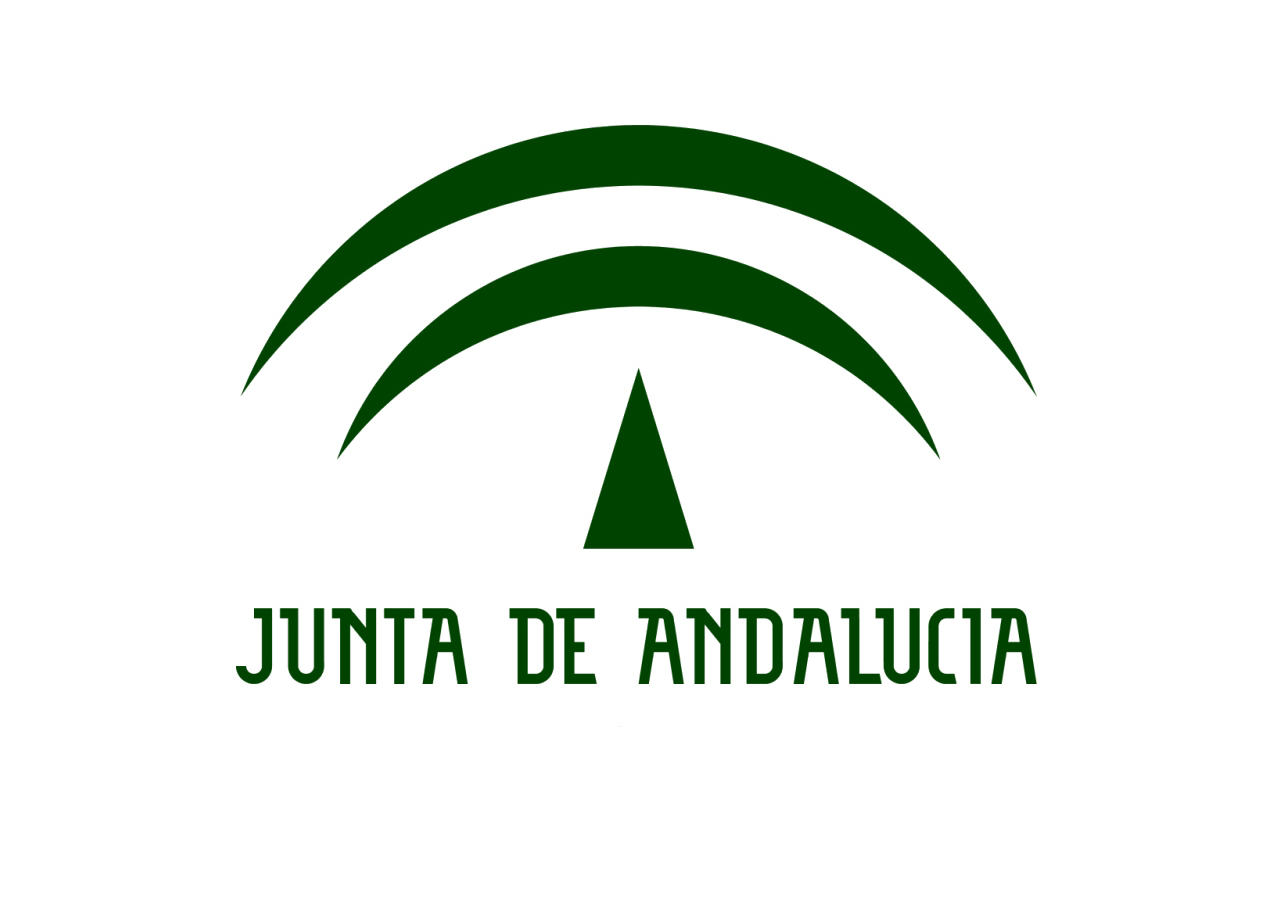
<file: conf/var/www/index.html>
<html>
    <head>
	    <meta http-equiv="Content-Type" content="text/html; charset=UTF-8">
		</head>
		<body bgcolor="#FFFFFF">
			<table width="100%" height="100%"><tbody>
				<tr valign="center">
						<td align="center">
				    		<img src="./img/junta.jpg">
			  		</td>
			  </tr>
			</tbody></table>
		</body>
</html>
</file>
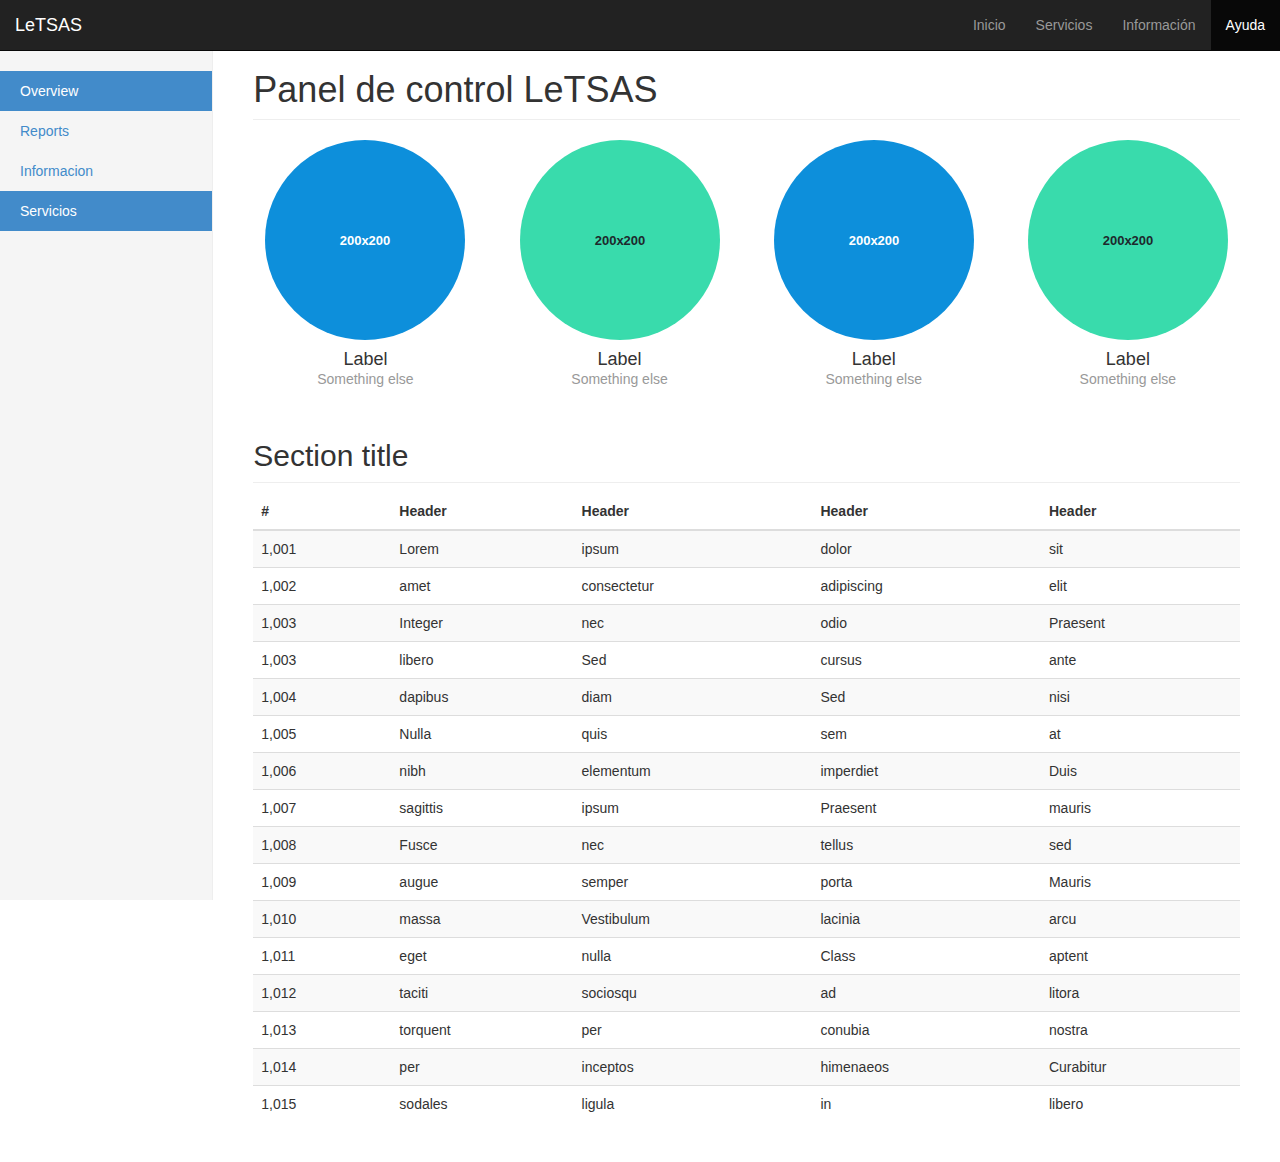
<file: conf/var/www/ayuda.html>
<!DOCTYPE html>
<html lang="en">
  <head>
    <meta charset="utf-8">
    <meta http-equiv="X-UA-Compatible" content="IE=edge">
    <meta name="viewport" content="width=device-width, initial-scale=1">
    <meta name="description" content="">
    <meta name="author" content="">
    <link rel="shortcut icon" href="favicon.ico">

    <title>Dashboard Template for Bootstrap</title>

    <!-- Bootstrap core CSS -->
    <link href="css/bootstrap.min.css" rel="stylesheet">

    <!-- Custom styles for this template -->
    <link href="css/dashboard.css" rel="stylesheet">

    <script src="js/holder.js"></script>

  </head>

  <body>

    <div class="navbar navbar-inverse navbar-fixed-top" role="navigation">
      <div class="container-fluid">
        <div class="navbar-header">
          <button type="button" class="navbar-toggle" data-toggle="collapse" data-target=".navbar-collapse">
            <span class="sr-only">Toggle navigation</span>
            <span class="icon-bar"></span>
            <span class="icon-bar"></span>
            <span class="icon-bar"></span>
          </button>
          <a class="navbar-brand" href="#">LeTSAS</a>
        </div>
        <div class="navbar-collapse collapse">
          <ul class="nav navbar-nav navbar-right">
            <li><a href="dashboard.html">Inicio</a></li>
            <li><a href="servicios.html">Servicios</a></li>
            <li><a href="informacion.html">Informaci&oacute;n</a></li>
            <li class="active"><a href="ayuda.html">Ayuda</a></li>
          </ul>
        </div>
      </div>
    </div>

    <div class="container-fluid">
      <div class="row">
        <div class="col-sm-3 col-md-2 sidebar">
          <ul class="nav nav-sidebar">
            <li class="active"><a href="#">Overview</a></li>
            <li><a href="#">Reports</a></li>
            <li><a href="#">Informacion</a></li>
            <li class="active"><a href="#">Servicios</a></li>
          </ul>
        </div>
        <div class="col-sm-9 col-sm-offset-3 col-md-10 col-md-offset-2 main">
          <h1 class="page-header">Panel de control LeTSAS</h1>

          <div class="row placeholders">
            <div class="col-xs-6 col-sm-3 placeholder">
              <img data-src="holder.js/200x200/auto/sky" class="img-responsive" alt="Generic placeholder thumbnail">
              <h4>Label</h4>
              <span class="text-muted">Something else</span>
            </div>
            <div class="col-xs-6 col-sm-3 placeholder">
              <img data-src="holder.js/200x200/auto/vine" class="img-responsive" alt="Generic placeholder thumbnail">
              <h4>Label</h4>
              <span class="text-muted">Something else</span>
            </div>
            <div class="col-xs-6 col-sm-3 placeholder">
              <img data-src="holder.js/200x200/auto/sky" class="img-responsive" alt="Generic placeholder thumbnail">
              <h4>Label</h4>
              <span class="text-muted">Something else</span>
            </div>
            <div class="col-xs-6 col-sm-3 placeholder">
              <img data-src="holder.js/200x200/auto/vine" class="img-responsive" alt="Generic placeholder thumbnail">
              <h4>Label</h4>
              <span class="text-muted">Something else</span>
            </div>
          </div>

          <h2 class="sub-header">Section title</h2>
          <div class="table-responsive">
            <table class="table table-striped">
              <thead>
                <tr>
                  <th>#</th>
                  <th>Header</th>
                  <th>Header</th>
                  <th>Header</th>
                  <th>Header</th>
                </tr>
              </thead>
              <tbody>
                <tr>
                  <td>1,001</td>
                  <td>Lorem</td>
                  <td>ipsum</td>
                  <td>dolor</td>
                  <td>sit</td>
                </tr>
                <tr>
                  <td>1,002</td>
                  <td>amet</td>
                  <td>consectetur</td>
                  <td>adipiscing</td>
                  <td>elit</td>
                </tr>
                <tr>
                  <td>1,003</td>
                  <td>Integer</td>
                  <td>nec</td>
                  <td>odio</td>
                  <td>Praesent</td>
                </tr>
                <tr>
                  <td>1,003</td>
                  <td>libero</td>
                  <td>Sed</td>
                  <td>cursus</td>
                  <td>ante</td>
                </tr>
                <tr>
                  <td>1,004</td>
                  <td>dapibus</td>
                  <td>diam</td>
                  <td>Sed</td>
                  <td>nisi</td>
                </tr>
                <tr>
                  <td>1,005</td>
                  <td>Nulla</td>
                  <td>quis</td>
                  <td>sem</td>
                  <td>at</td>
                </tr>
                <tr>
                  <td>1,006</td>
                  <td>nibh</td>
                  <td>elementum</td>
                  <td>imperdiet</td>
                  <td>Duis</td>
                </tr>
                <tr>
                  <td>1,007</td>
                  <td>sagittis</td>
                  <td>ipsum</td>
                  <td>Praesent</td>
                  <td>mauris</td>
                </tr>
                <tr>
                  <td>1,008</td>
                  <td>Fusce</td>
                  <td>nec</td>
                  <td>tellus</td>
                  <td>sed</td>
                </tr>
                <tr>
                  <td>1,009</td>
                  <td>augue</td>
                  <td>semper</td>
                  <td>porta</td>
                  <td>Mauris</td>
                </tr>
                <tr>
                  <td>1,010</td>
                  <td>massa</td>
                  <td>Vestibulum</td>
                  <td>lacinia</td>
                  <td>arcu</td>
                </tr>
                <tr>
                  <td>1,011</td>
                  <td>eget</td>
                  <td>nulla</td>
                  <td>Class</td>
                  <td>aptent</td>
                </tr>
                <tr>
                  <td>1,012</td>
                  <td>taciti</td>
                  <td>sociosqu</td>
                  <td>ad</td>
                  <td>litora</td>
                </tr>
                <tr>
                  <td>1,013</td>
                  <td>torquent</td>
                  <td>per</td>
                  <td>conubia</td>
                  <td>nostra</td>
                </tr>
                <tr>
                  <td>1,014</td>
                  <td>per</td>
                  <td>inceptos</td>
                  <td>himenaeos</td>
                  <td>Curabitur</td>
                </tr>
                <tr>
                  <td>1,015</td>
                  <td>sodales</td>
                  <td>ligula</td>
                  <td>in</td>
                  <td>libero</td>
                </tr>
              </tbody>
            </table>
          </div>
        </div>
      </div>
    </div>

    <!-- Bootstrap core JavaScript
    ================================================== -->
    <!-- Placed at the end of the document so the pages load faster -->
    <script src="js/jquery.min.js"></script>
    <script src="js/bootstrap.min.js"></script>
    <script src="js/docs.min.js"></script>
  </body>
</html>
</file>
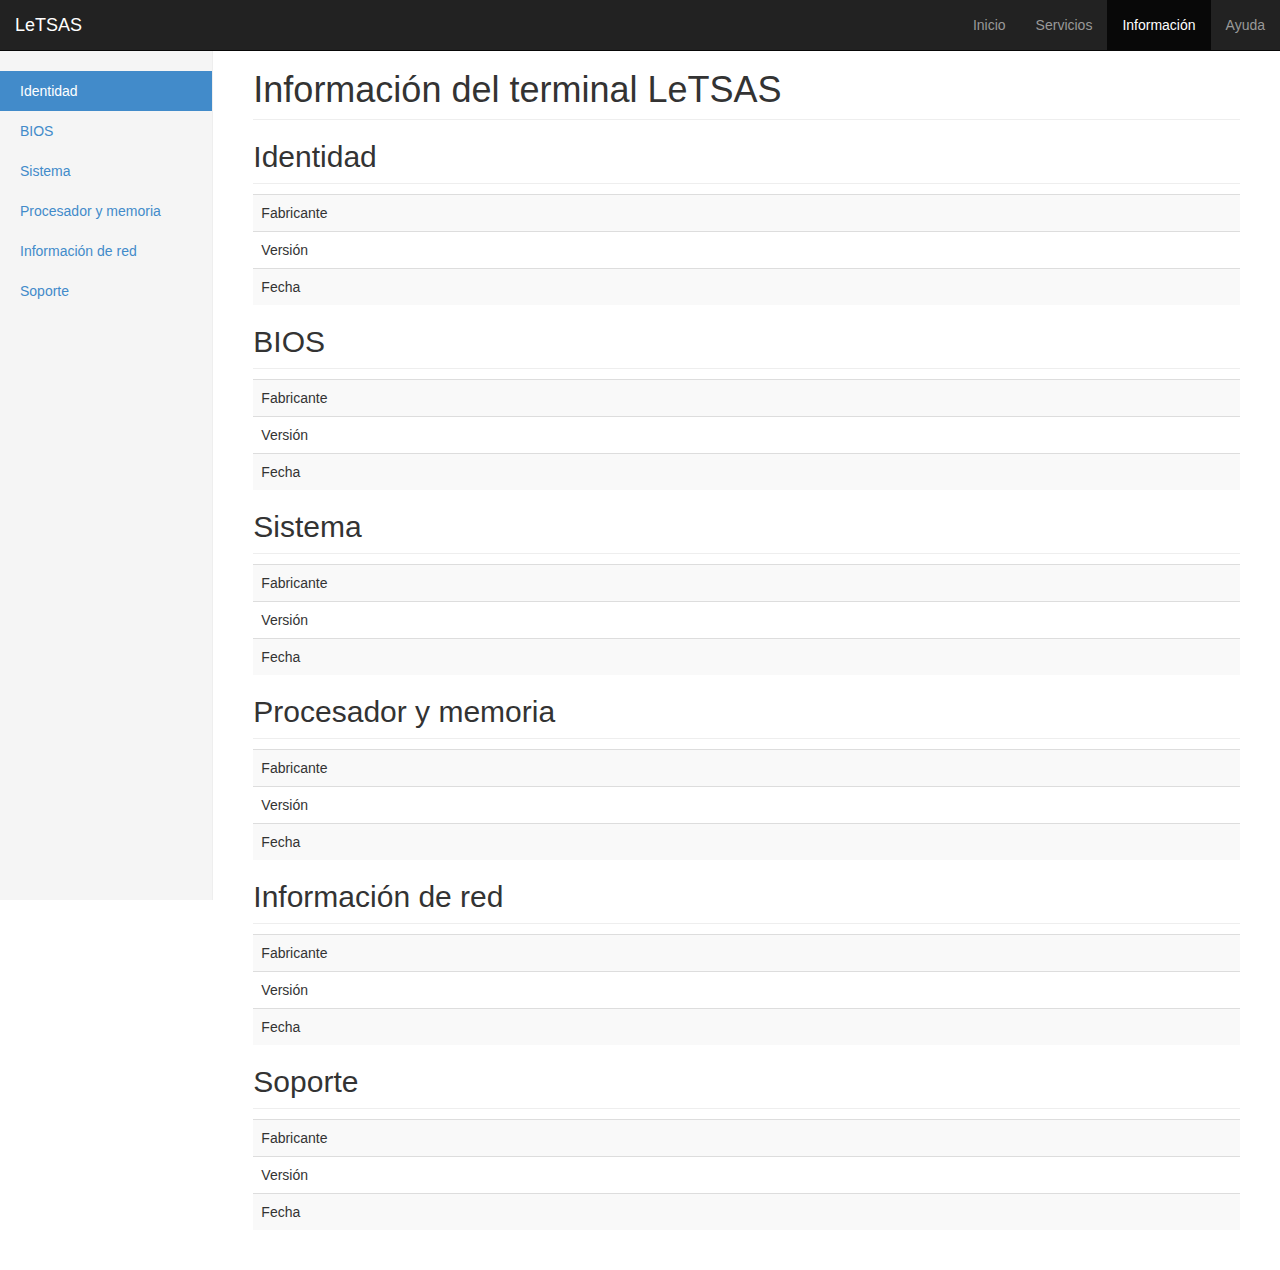
<file: conf/var/www/informacion.html>
<!DOCTYPE html>
<html lang="en">
  <head>
    <meta charset="utf-8">
    <meta http-equiv="X-UA-Compatible" content="IE=edge">
    <meta name="viewport" content="width=device-width, initial-scale=1">
    <meta name="description" content="">
    <meta name="author" content="">
    <link rel="shortcut icon" href="favicon.ico">

    <title>Dashboard Template for Bootstrap</title>

    <!-- Bootstrap core CSS -->
    <link href="css/bootstrap.min.css" rel="stylesheet">

    <!-- Custom styles for this template -->
    <link href="css/dashboard.css" rel="stylesheet">

    <script src="js/holder.js"></script>

  </head>

  <body>

    <div class="navbar navbar-inverse navbar-fixed-top" role="navigation">
      <div class="container-fluid">
        <div class="navbar-header">
          <button type="button" class="navbar-toggle" data-toggle="collapse" data-target=".navbar-collapse">
            <span class="sr-only">Toggle navigation</span>
            <span class="icon-bar"></span>
            <span class="icon-bar"></span>
            <span class="icon-bar"></span>
          </button>
          <a class="navbar-brand" href="#">LeTSAS</a>
        </div>
        <div class="navbar-collapse collapse">
          <ul class="nav navbar-nav navbar-right">
            <li><a href="dashboard.html">Inicio</a></li>
            <li><a href="servicios.html">Servicios</a></li>
            <li class="active"><a href="informacion.html">Informaci&oacute;n</a></li>
            <li><a href="ayuda.html">Ayuda</a></li>
          </ul>
          </ul>
        </div>
      </div>
    </div>

    <div class="container-fluid">
      <div class="row">
        <div class="col-sm-3 col-md-2 sidebar">
          <ul class="nav nav-sidebar">
            <li class="active"><a href="#identidad">Identidad</a></li>
            <li><a href="#bios">BIOS</a></li>
            <li><a href="#sistema">Sistema</a></li>
            <li><a href="#pym">Procesador y memoria</a></li>
            <li><a href="#informacion">Informaci&oacute;n de red</a></li>
            <li><a href="#soporte">Soporte</a></li>
          </ul>
        </div>
        <div class="col-sm-9 col-sm-offset-3 col-md-10 col-md-offset-2 main">
          <h1 class="page-header">Informaci&oacute;n del terminal LeTSAS</h1>

          <h2 class="sub-header" id="identidad">Identidad</h2>
          <div class="table-responsive">
            <table class="table table-striped">
              <tbody>
                <tr>
                  <td>Fabricante</td>
                  <td></td>
                </tr>
                <tr>
                  <td>Versi&oacute;n</td>
                  <td></td>
                </tr>
                <tr>
                  <td>Fecha</td>
                  <td></td>
                </tr>
             </tbody>
            </table>
          </div>
          <h2 class="sub-header" id="bios">BIOS</h2>
          <div class="table-responsive">
            <table class="table table-striped">
              <tbody>
                <tr>
                  <td>Fabricante</td>
                  <td></td>
                </tr>
                <tr>
                  <td>Versi&oacute;n</td>
                  <td></td>
                </tr>
                <tr>
                  <td>Fecha</td>
                  <td></td>
                </tr>
             </tbody>
            </table>
          </div>
          <h2 class="sub-header" id="sistema">Sistema</h2>
          <div class="table-responsive">
            <table class="table table-striped">
              <tbody>
                <tr>
                  <td>Fabricante</td>
                  <td></td>
                </tr>
                <tr>
                  <td>Versi&oacute;n</td>
                  <td></td>
                </tr>
                <tr>
                  <td>Fecha</td>
                  <td></td>
                </tr>
             </tbody>
            </table>
          </div>
          <h2 class="sub-header" id="pym">Procesador y memoria</h2>
          <div class="table-responsive">
            <table class="table table-striped">
              <tbody>
                <tr>
                  <td>Fabricante</td>
                  <td></td>
                </tr>
                <tr>
                  <td>Versi&oacute;n</td>
                  <td></td>
                </tr>
                <tr>
                  <td>Fecha</td>
                  <td></td>
                </tr>
             </tbody>
            </table>
          </div>
          <h2 class="sub-header" id="informacion">Informaci&oacute;n de red</h2>
          <div class="table-responsive">
            <table class="table table-striped">
              <tbody>
                <tr>
                  <td>Fabricante</td>
                  <td></td>
                </tr>
                <tr>
                  <td>Versi&oacute;n</td>
                  <td></td>
                </tr>
                <tr>
                  <td>Fecha</td>
                  <td></td>
                </tr>
             </tbody>
            </table>
          </div>
          <h2 class="sub-header" id="soporte">Soporte</h2>
          <div class="table-responsive">
            <table class="table table-striped">
              <tbody>
                <tr>
                  <td>Fabricante</td>
                  <td></td>
                </tr>
                <tr>
                  <td>Versi&oacute;n</td>
                  <td></td>
                </tr>
                <tr>
                  <td>Fecha</td>
                  <td></td>
                </tr>
             </tbody>
            </table>
          </div>
        </div>
      </div>
    </div>

    <!-- Bootstrap core JavaScript
    ================================================== -->
    <!-- Placed at the end of the document so the pages load faster -->
    <script src="js/jquery.min.js"></script>
    <script src="js/bootstrap.min.js"></script>
    <script src="js/docs.min.js"></script>
    <script>
        $(function() {
            window.onhashchange = (function() {
                var hash = $(location).attr("hash");
                $('ul.nav-sidebar li').removeClass("active");
                $('ul.nav-sidebar li a[href='+hash+']').parent().addClass("active");
            });
        });
    </script>    
  </body>
</html>
</file>
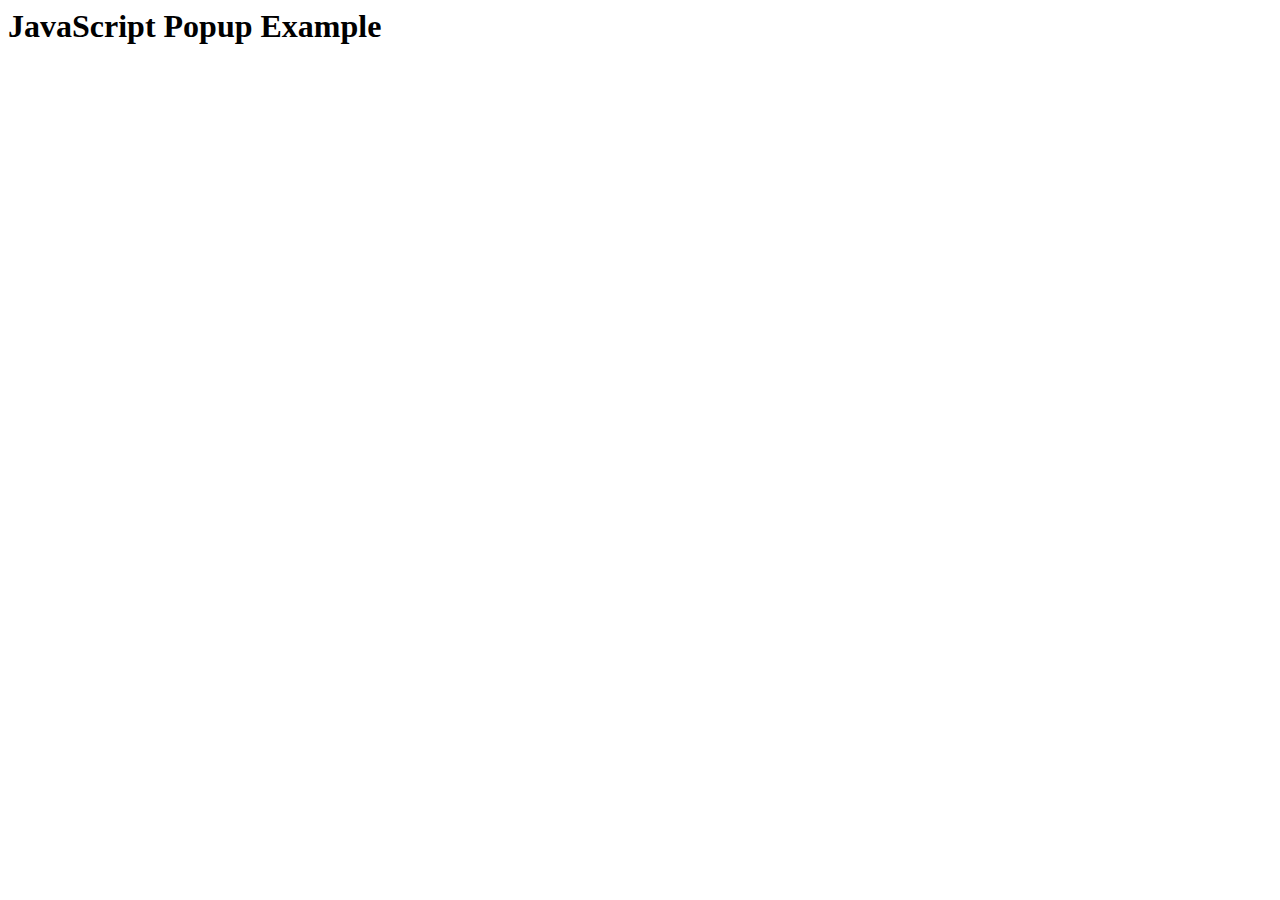
<file: conf/var/www/popup.html>
<html>
  <head>
    <title>Popup Test LetSAS</title>
  </head>
  <script>
    function poponload()
    {
        testwindow = window.open("", "mywindow", "location=1,status=1, scrollbars=1, width=100,height=100");
        testwindow.moveTo(0, 0);
    }
  </script>
  <body onload="javascript: poponload()">
    <h1>JavaScript Popup Example</h1>
  </body>
</html>
</file>
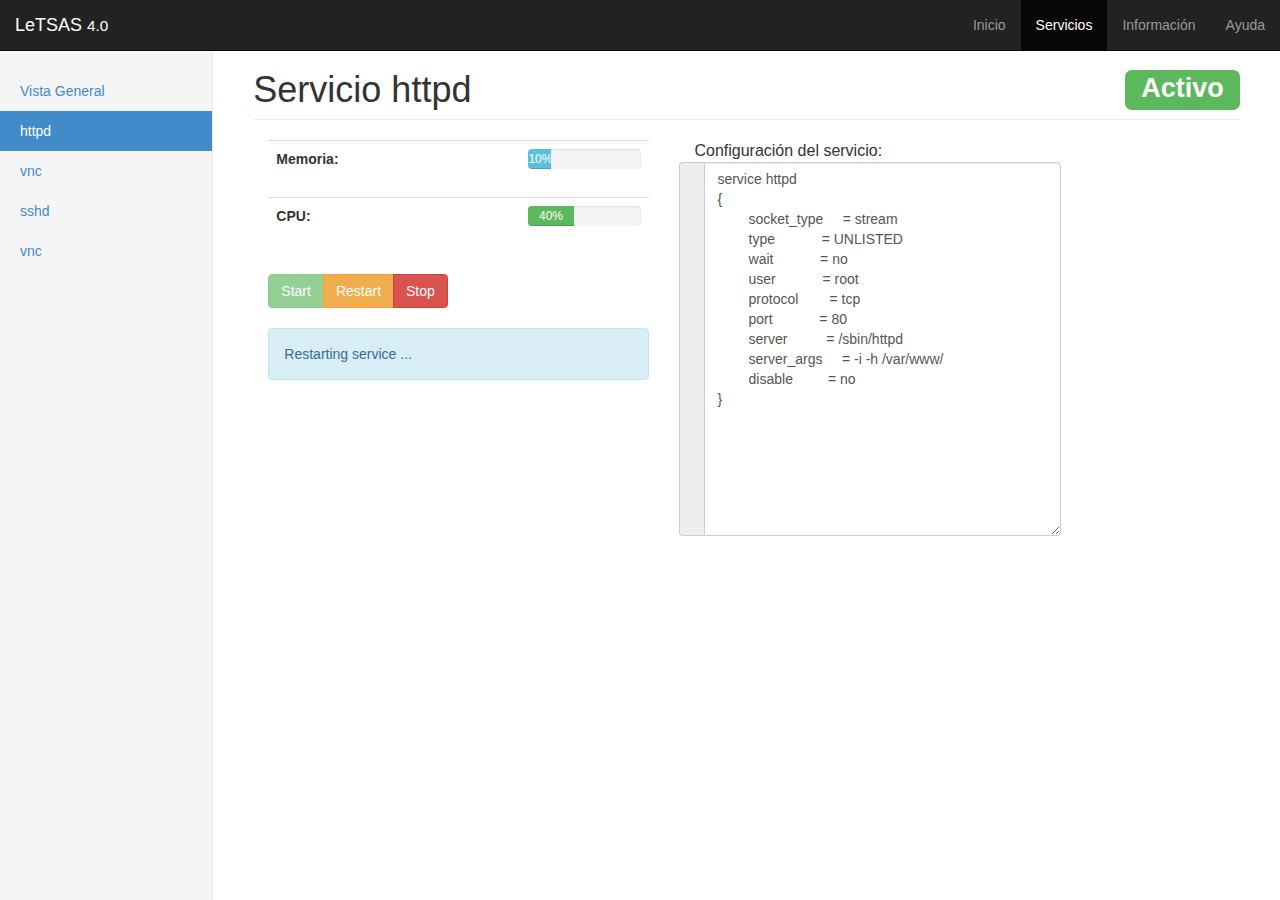
<file: conf/var/www/servicio.html>
<!DOCTYPE html>
<html lang="en">
  <head>
    <meta charset="utf-8">
    <meta http-equiv="X-UA-Compatible" content="IE=edge">
    <meta name="viewport" content="width=device-width, initial-scale=1">
    <meta name="description" content="">
    <meta name="author" content="">
    <link rel="shortcut icon" href="favicon.ico">

    <title>Panel de Control - LeTSAS</title>

    <!-- Bootstrap core CSS -->
    <link href="css/bootstrap.min.css" rel="stylesheet">

    <!-- Custom styles for this template -->
    <link href="css/dashboard.css" rel="stylesheet">

    <script src="js/holder.js"></script>

  </head>

  <body>

    <div class="navbar navbar-inverse navbar-fixed-top" role="navigation">
      <div class="container-fluid">
        <div class="navbar-header">
          <button type="button" class="navbar-toggle" data-toggle="collapse" data-target=".navbar-collapse">
            <span class="sr-only">Toggle navigation</span>
            <span class="icon-bar"></span>
            <span class="icon-bar"></span>
            <span class="icon-bar"></span>
          </button>
          <a class="navbar-brand" href="#">LeTSAS <small>4.0</small></a>
        </div>
        <div class="navbar-collapse collapse">
          <ul class="nav navbar-nav navbar-right">
            <li><a href="dashboard.html">Inicio</a></li>
            <li class="active"><a href="servicios.html">Servicios</a></li>
            <li><a href="informacion.html">Informaci&oacute;n</a></li>
            <li><a href="ayuda.html">Ayuda</a></li>
          </ul>
          </ul>
        </div>
      </div>
    </div>

    <div class="container-fluid">
      <div class="row">
        <div class="col-sm-3 col-md-2 sidebar">
          <ul class="nav nav-sidebar">
            <li><a href="#">Vista General</a></li>
            <li class="active"><a href="#">httpd</a></li>
            <li><a href="#">vnc</a></li>
            <li><a href="#">sshd</a></li>
            <li><a href="#">vnc</a></li>
          </ul>
        </div> <!-- Sidebar -->
        <div class="col-sm-9 col-sm-offset-3 col-md-10 col-md-offset-2 main"> <!-- Panel principal -->
          <h1 class="page-header">Servicio httpd <span class="label label-success pull-right">Activo</span></h1>
         <div class="table-responsive col-sm-7 col-md-5">
            <table class="table">
              <tbody>
                <tr>
                  <td>
                    <strong>Memoria:</strong>
                  </td>
                  <td>
                    <div class="progress">
                      <div class="progress-bar progress-bar-info" role="progressbar" aria-valuenow="20" aria-valuemin="0" aria-valuemax="100" style="width: 20%">
                          10% 
                      </div>
                    </div>
                  </td>
                </tr>
                <tr>
                  <td>
                    <strong>CPU:</strong>
                  </td>
                  <td>
                    <div class="progress">
                      <div class="progress-bar progress-bar-success" role="progressbar" aria-valuenow="40" aria-valuemin="0" aria-valuemax="100" style="width: 40%">
                          40% 
                      </div>
                    </div>
                  </td>
              </tbody>
            </table>
            <div class="btn-group">
                <button type="button" class="btn btn-success disabled">Start</button>
                <button type="button" class="btn btn-warning">Restart</button>
                <button type="button" class="btn btn-danger">Stop</button>
            </div> <!-- Button group -->
            <div>
                <br/>
                <div class="alert alert-info">Restarting service ...</div>
            </div>
          </div> <!-- Table Column -->
          <div class="col-sm-7 col-md-5"> <!-- configuracion servicio -->
            <span class="panel-heading panel-title">Configuraci&oacute;n del servicio:</span>
            <div class="input-group">
              <span class="input-group-addon"></span>
              <textarea class="form-control inactive" rows="18">
service httpd
{
        socket_type     = stream
        type            = UNLISTED
        wait            = no
        user            = root
        protocol        = tcp
        port            = 80
        server          = /sbin/httpd
        server_args     = -i -h /var/www/
        disable         = no
} 
              </textarea>
            </div><!-- Input Group -->
          </div> <!-- Configuracion del servicio -->
          <br />
          </div> <!-- Panel principal -->
      </div> <!-- ROW -->
    </div> <!-- Container -->

    <!-- Bootstrap core JavaScript
    ================================================== -->
    <!-- Placed at the end of the document so the pages load faster -->
    <script src="js/jquery.min.js"></script>
    <script src="js/bootstrap.min.js"></script>
    <script src="js/docs.min.js"></script>
  </body>
</html>
</file>
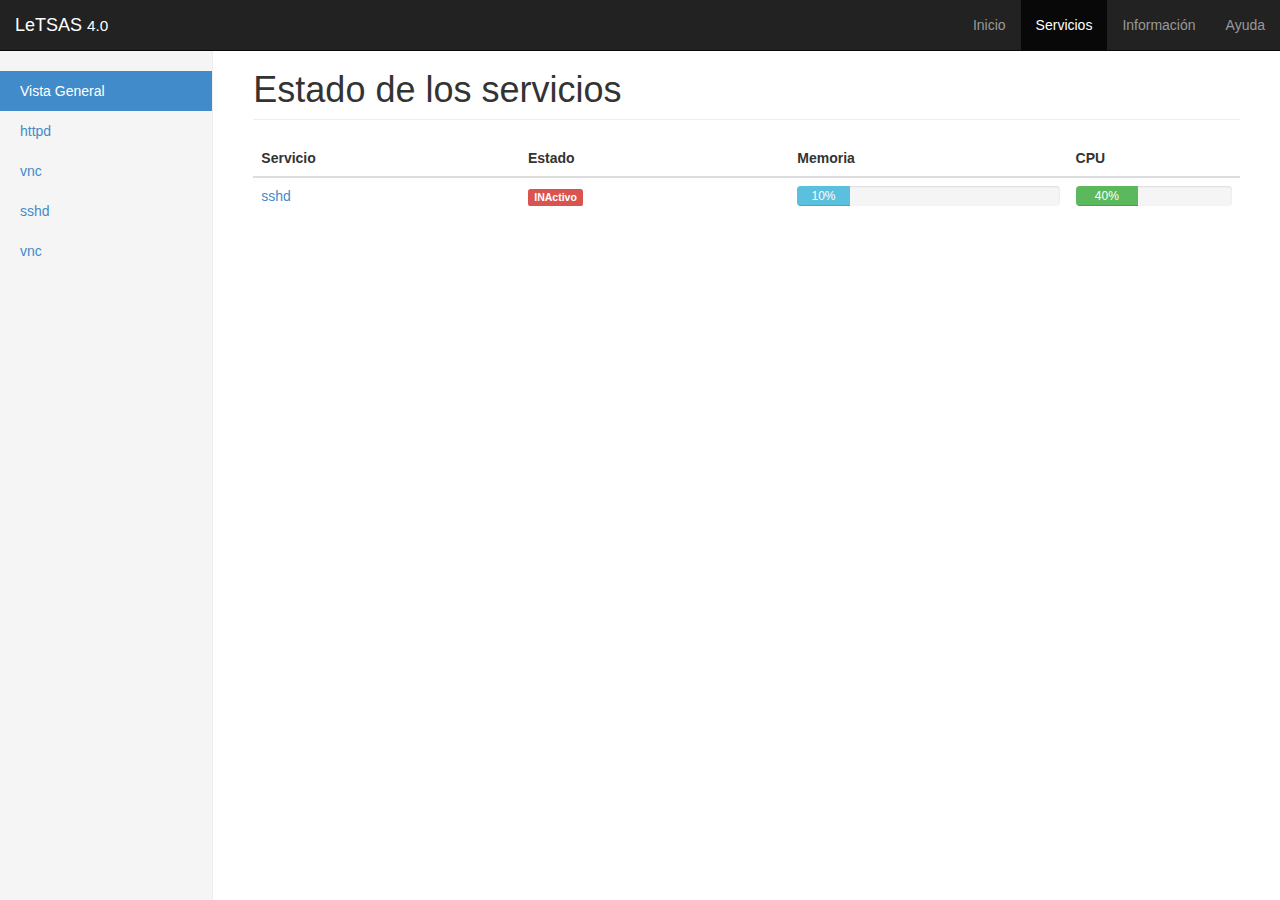
<file: conf/var/www/servicios.html>
<!DOCTYPE html>
<html lang="en">
  <head>
    <meta charset="utf-8">
    <meta http-equiv="X-UA-Compatible" content="IE=edge">
    <meta name="viewport" content="width=device-width, initial-scale=1">
    <meta name="description" content="">
    <meta name="author" content="">
    <link rel="shortcut icon" href="favicon.ico">

    <title>Panel de control - LeTSAS</title>

    <!-- Bootstrap core CSS -->
    <link href="css/bootstrap.min.css" rel="stylesheet">

    <!-- Custom styles for this template -->
    <link href="css/dashboard.css" rel="stylesheet">

    <script src="js/holder.js"></script>

  </head>

  <body>

    <div class="navbar navbar-inverse navbar-fixed-top" role="navigation">
      <div class="container-fluid">
        <div class="navbar-header">
          <button type="button" class="navbar-toggle" data-toggle="collapse" data-target=".navbar-collapse">
            <span class="sr-only">Toggle navigation</span>
            <span class="icon-bar"></span>
            <span class="icon-bar"></span>
            <span class="icon-bar"></span>
          </button>
          <a class="navbar-brand" href="#">LeTSAS <small>4.0</small></a>
        </div>
        <div class="navbar-collapse collapse">
          <ul class="nav navbar-nav navbar-right">
            <li><a href="dashboard.html">Inicio</a></li>
            <li class="active"><a href="servicios.html">Servicios</a></li>
            <li><a href="informacion.html">Informaci&oacute;n</a></li>
            <li><a href="ayuda.html">Ayuda</a></li>
          </ul>
          </ul>
        </div>
      </div>
    </div>

    <div class="container-fluid">
      <div class="row">
        <div class="col-sm-3 col-md-2 sidebar">
          <ul class="nav nav-sidebar">
            <li class="active"><a href="#">Vista General</a></li>
            <li><a href="/servicio.html?httpd=1">httpd</a></li>
            <li><a href="#">vnc</a></li>
            <li><a href="#">sshd</a></li>
            <li><a href="#">vnc</a></li>
          </ul>
        </div>
        <div class="col-sm-9 col-sm-offset-3 col-md-10 col-md-offset-2 main">
          <h1 class="page-header">Estado de los servicios</h1>
          <div class="table-responsive">
            <table class="table">
              <thead>
                <tr>
                  <th>Servicio</th>
                  <th>Estado</th>
                  <th>Memoria</th>
                  <th>CPU</th>
                </tr>
              </thead>
              <tbody>
                <tr>
                  <td><a href="#">sshd</a></td>
                  <td>
                    <span class="label label-danger">INActivo</span></td>
                  <td>
                    <div class="progress">
                      <div class="progress-bar progress-bar-info" role="progressbar" aria-valuenow="20" aria-valuemin="0" aria-valuemax="100" style="width: 20%">
                      10% 
                      </div>
                    </div>
                  </td>
                  <td>
                    <div class="progress">
                      <div class="progress-bar progress-bar-success" role="progressbar" aria-valuenow="40" aria-valuemin="0" aria-valuemax="100" style="width: 40%">
                      40% 
                      </div>
                    </div>
                  </td>
                </tr>
              </tbody>
            </table>
          </div>
        </div>
      </div>
    </div>

    <!-- Bootstrap core JavaScript
    ================================================== -->
    <!-- Placed at the end of the document so the pages load faster -->
    <script src="js/jquery.min.js"></script>
    <script src="js/bootstrap.min.js"></script>
    <script src="js/docs.min.js"></script>
  </body>
</html>
</file>
<file: conf/var/www/css/dashboard.css>
/*
 * Base structure
 */

/* Move down content because we have a fixed navbar that is 50px tall */
body {
  padding-top: 50px;
}


/*
 * Global add-ons
 */

.sub-header {
  padding-bottom: 10px;
  border-bottom: 1px solid #eee;
}


/*
 * Sidebar
 */

/* Hide for mobile, show later */
.sidebar {
  display: none;
}
@media (min-width: 768px) {
  .sidebar {
    position: fixed;
    top: 51px;
    bottom: 0;
    left: 0;
    z-index: 1000;
    display: block;
    padding: 20px;
    overflow-x: hidden;
    overflow-y: auto; /* Scrollable contents if viewport is shorter than content. */
    background-color: #f5f5f5;
    border-right: 1px solid #eee;
  }
}

/* Sidebar navigation */
.nav-sidebar {
  margin-right: -21px; /* 20px padding + 1px border */
  margin-bottom: 20px;
  margin-left: -20px;
}
.nav-sidebar > li > a {
  padding-right: 20px;
  padding-left: 20px;
}
.nav-sidebar > .active > a {
  color: #fff;
  background-color: #428bca;
}


/*
 * Main content
 */

.main {
  padding: 20px;
}
@media (min-width: 768px) {
  .main {
    padding-right: 40px;
    padding-left: 40px;
  }
}
.main .page-header {
  margin-top: 0;
}


/*
 * Placeholder dashboard ideas
 */

.placeholders {
  margin-bottom: 30px;
  text-align: center;
}
.placeholders h4 {
  margin-bottom: 0;
}
.placeholder {
  margin-bottom: 20px;
}
.placeholder img {
  display: inline-block;
  border-radius: 50%;
}
table.config{
    background-color: #f9f9f9;
}
td.left{
    text-align:left;
}
td.right{
    text-align:right;
}
td.center{
    text-align:center;
}
td.headcolor{
    background-color: #428bca;
    color: white;
}
</file>
